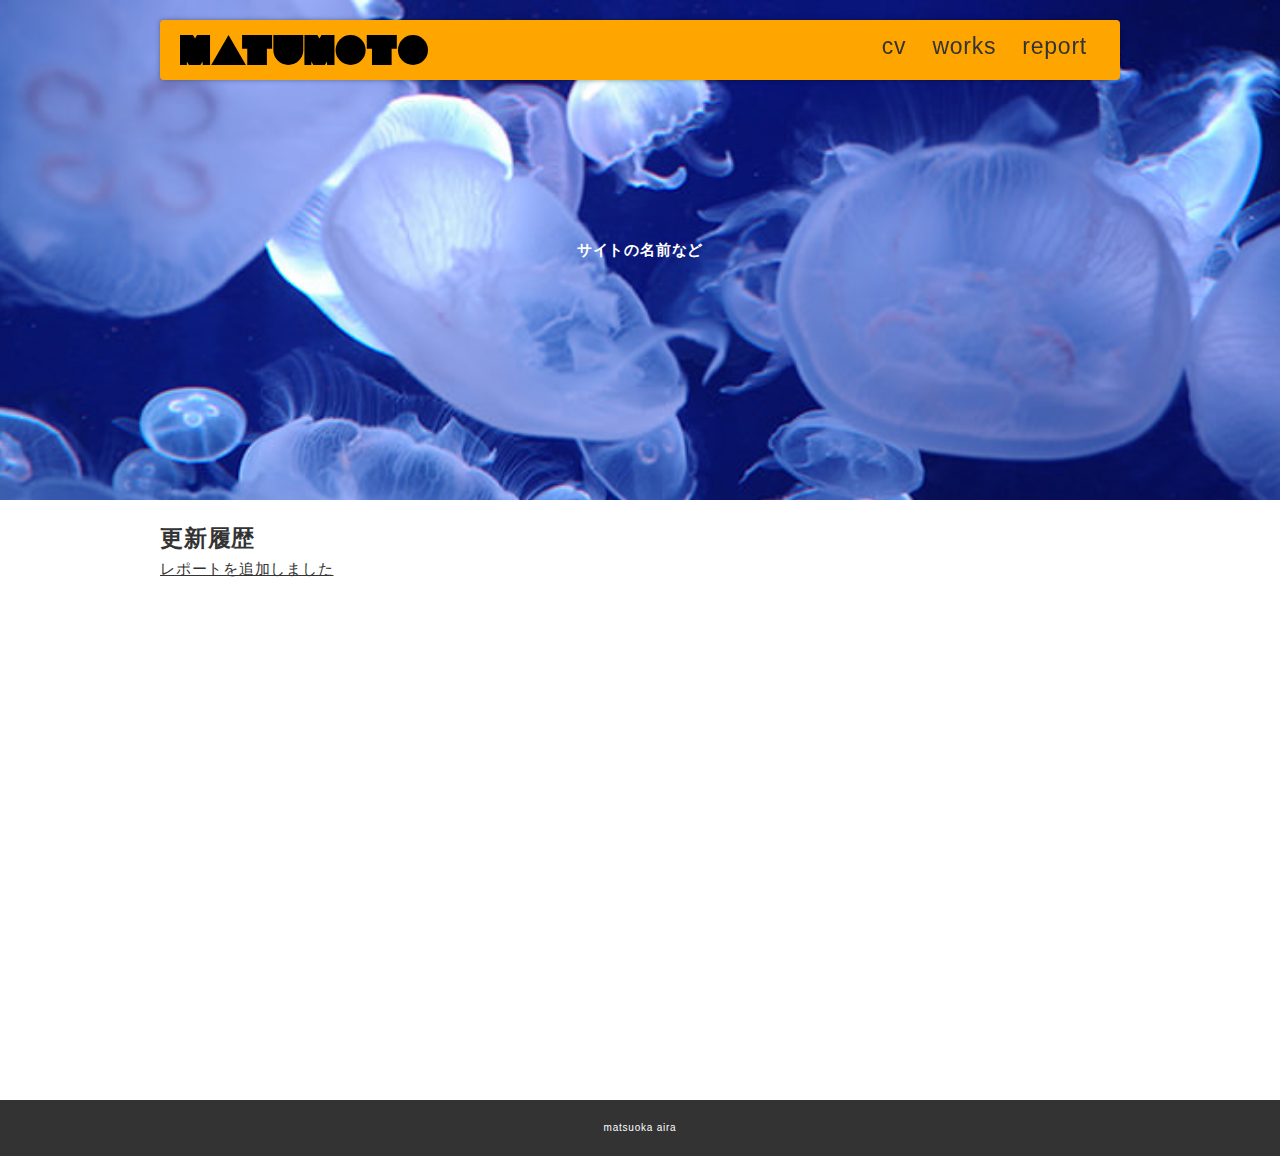
<file: index.html>
<!DOCTYPE html>
<html lang="ja">
<head>
  <meta charset="UTF-8">
  <meta http-equiv="X-UA-Compatible" content="IE=edge">
  <meta name="viewport" content="width=device-width, initial-scale=1.0">
  <link rel="stylesheet" href="./css/style.css">
  <title>トップページ</title>
</head>
<body>
  
  <header>
    <div class="inner">
      <p id="header_logo">
        <a href="./index.html"><img src="./images/logo.svg" alt=""></a>
      </p>
      <ul id="global_menu">
        <li><a href="./cv.html">cv</a></li>
        <li><a href="./works/index.html">works</a></li>
        <li><a href="./reports/index.html">report</a></li>
      </ul>
    </div>
  </header>

  <section>
    <!-- 空の要素だけどcssで背景を設定している -->
    <div class="top_eye_catch">
      サイトの名前など
    </div>
    <div class="contents">
      <h2>更新履歴</h2>
      <ul>
        <li><a href="./reports/report01.html">レポートを追加しました</a></li>
      </ul>
    </div>
  </section>

  <footer>
    matsuoka aira
  </footer>


</body>
</html>
</file>
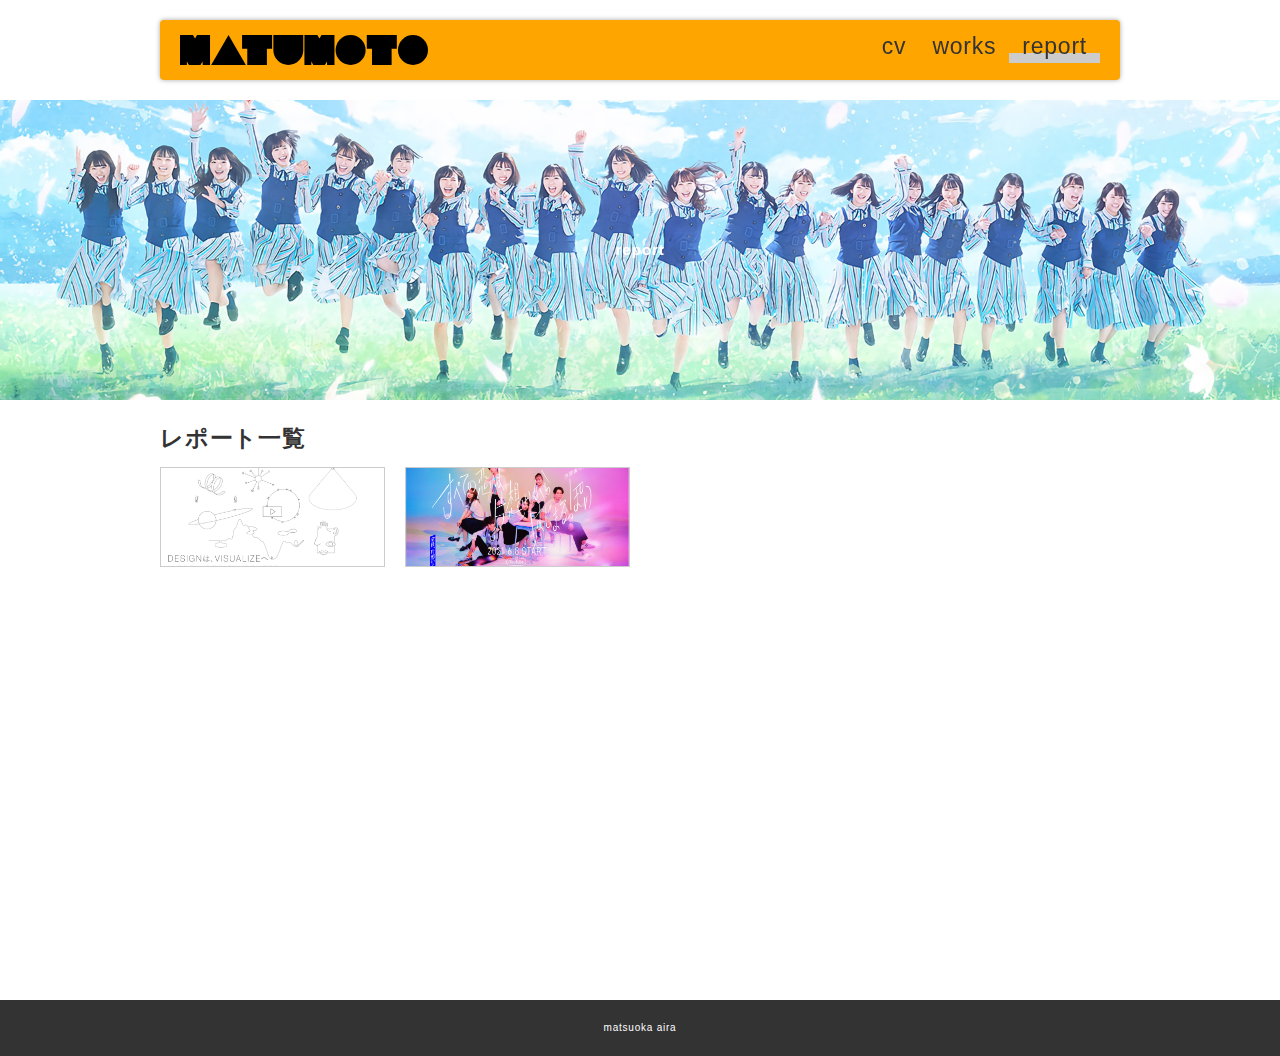
<file: reports/index.html>
<!DOCTYPE html>
<html lang="ja">
<head>
  <meta charset="UTF-8">
  <meta http-equiv="X-UA-Compatible" content="IE=edge">
  <meta name="viewport" content="width=device-width, initial-scale=1.0">
  <!-- トップページとはリンクが変わるので注意 -->
  <link rel="stylesheet" href="../css/style.css">
  <title>レポート一覧ページ</title>
</head>
<body class="contents_page">
  
  <header>
    <div class="inner">
      <p id="header_logo">
        <a href="../index.html"><img src="../images/logo.svg" alt=""></a>
      </p>
      <ul id="global_menu">
        <!-- トップページとはリンクが変わるので注意 -->
        <li><a href="../cv.html">cv</a></li>
        <li><a href="../works/index.html">works</a></li>
        <li class="current"><a href="./index.html">report</a></li>
      </ul>
    </div>
  </header>

  <section>
    <!-- 空の要素だけどcssで背景を設定している -->
    <div class="report_eye_catch">
      report
    </div>
    <div class="contents">
      <h2>レポート一覧</h2>
      <ul class="thumb_list">
        <li><a href="./report01.html"><img src="./images/thumb01.png" alt="サムネイル"></a></li>
        <li><a href="#"><img src="./images/thumb02.png" alt="サムネイル"></a></li>
      </ul>
    </div>
  </section>

  <footer>
  matsuoka aira
  </footer>


</body>
</html>
</file>
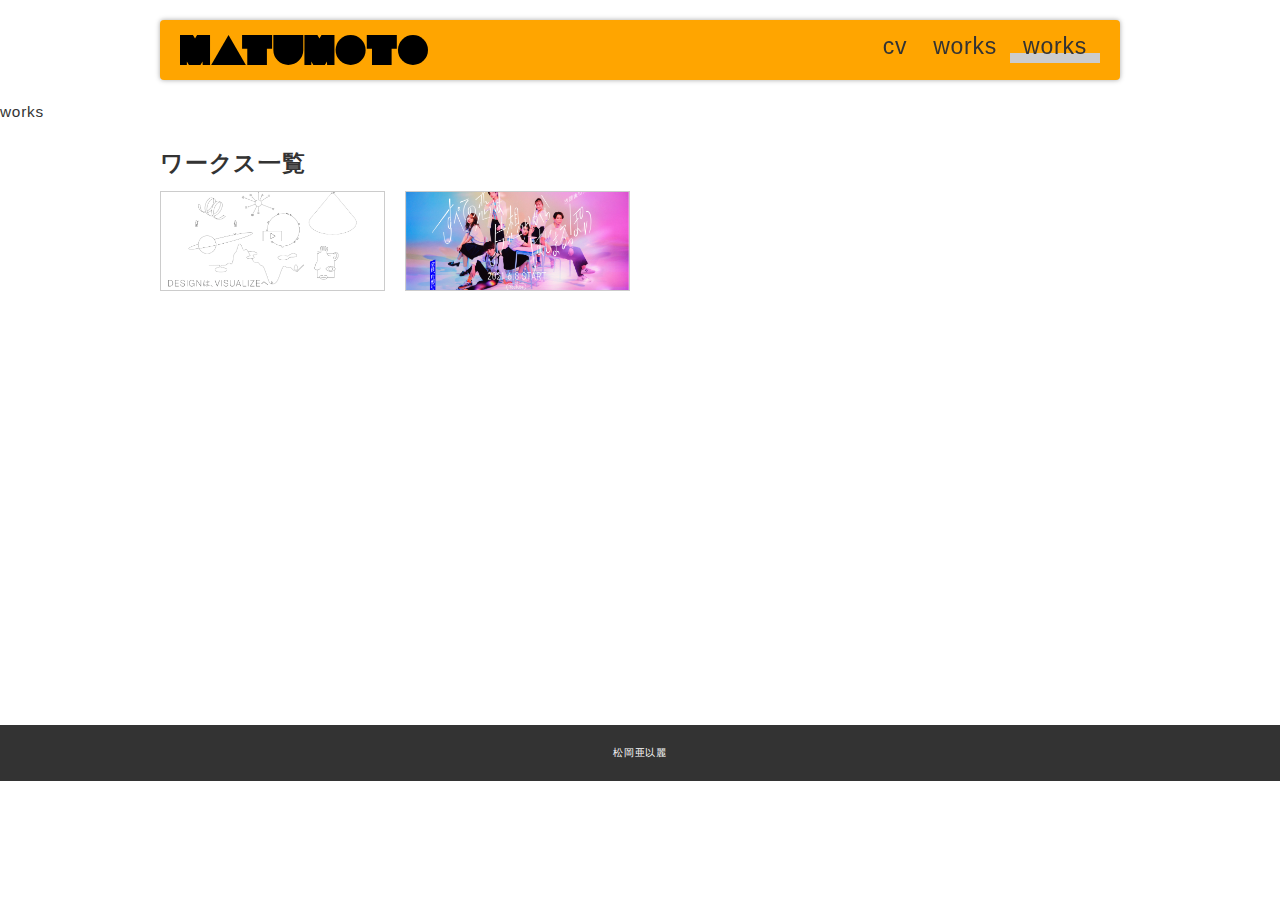
<file: works/index.html>
<!DOCTYPE html>
<html lang="ja">
<head>
  <meta charset="UTF-8">
  <meta http-equiv="X-UA-Compatible" content="IE=edge">
  <meta name="viewport" content="width=device-width, initial-scale=1.0">
  <!-- トップページとはリンクが変わるので注意 -->
  <link rel="stylesheet" href="../css/style.css">
  <title>ワークス一覧ページ</title>
</head>
<body class="contents_page">
  
  <header>
    <div class="inner">
      <p id="header_logo">
        <a href="../index.html"><img src="../images/logo.svg" alt=""></a>
      </p>
      <ul id="global_menu">
        <!-- トップページとはリンクが変わるので注意 -->
        <li><a href="../cv.html">cv</a></li>
        <li><a href="../works/index.html">works</a></li>
        <li class="current"><a href="./index.html">works</a></li>
      </ul>
    </div>
  </header>

  <section>
    <!-- 空の要素だけどcssで背景を設定している -->
    <div class="works_eye_catch">
      works
    </div>
    <div class="contents">
      <h2>ワークス一覧</h2>
      <ul class="thumb_list">
        <li><a href="./report01.html"><img src="./images/thumb01.png" alt="サムネイル"></a></li>
        <li><a href="#"><img src="./images/thumb02.png" alt="サムネイル"></a></li>
      </ul>
    </div>
  </section>

  <footer>
    松岡亜以麗
  </footer>


</body>
</html>
</file>
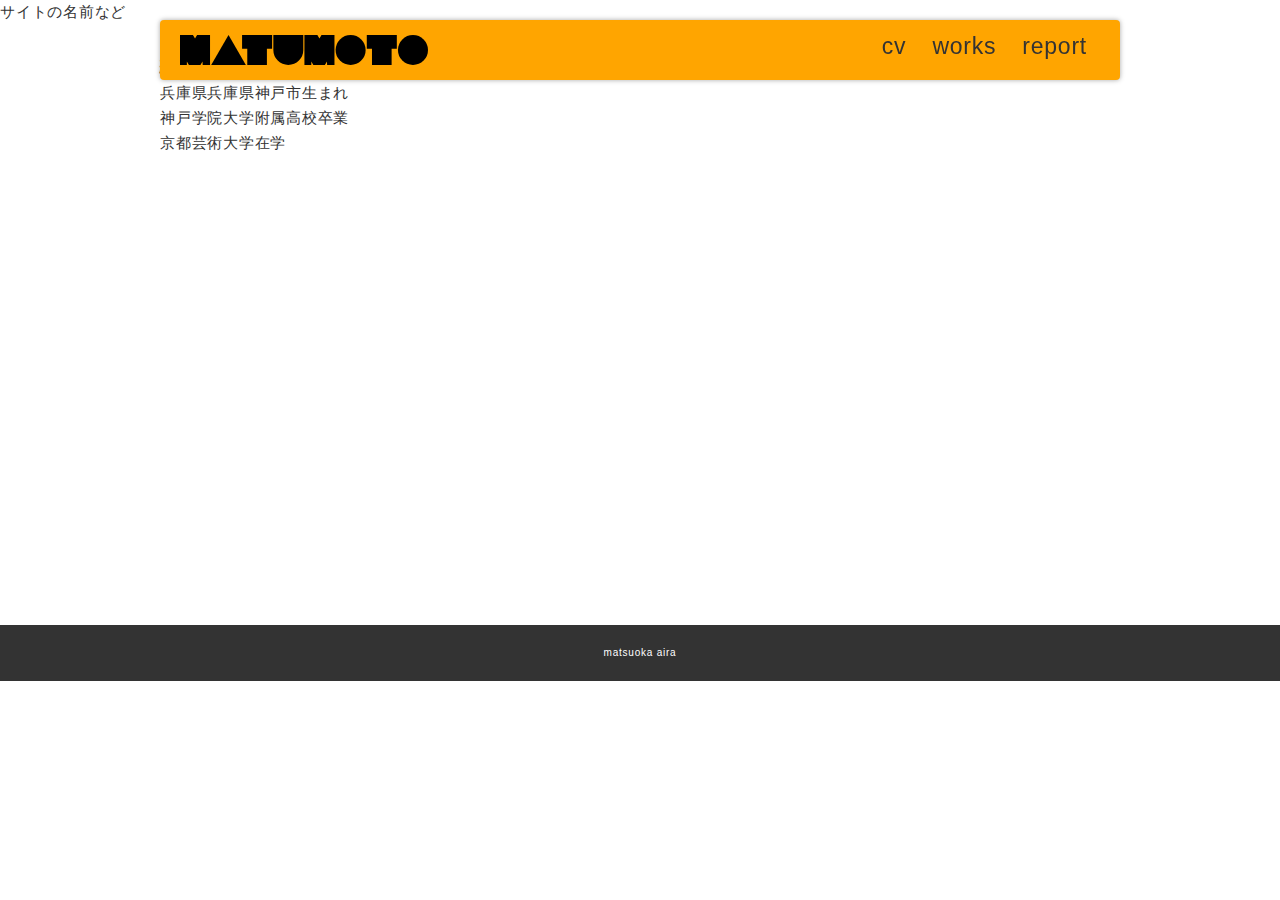
<file: cv.html>
<!DOCTYPE html>
<html lang="ja">
<head>
  <meta charset="UTF-8">
  <meta http-equiv="X-UA-Compatible" content="IE=edge">
  <meta name="viewport" content="width=device-width, initial-scale=1.0">
  <link rel="stylesheet" href="./css/style.css">
  <title>トップページ</title>
</head>
<body>
  
  <header>
    <div class="inner">
      <p id="header_logo">
        <a href="./index.html"><img src="./images/logo.svg" alt=""></a>
      </p>
      <ul id="global_menu">
        <li><a href="./cv.html">cv</a></li>
        <li><a href="./works/index.html">works</a></li>
        <li><a href="./reports/index.html">report</a></li>
      </ul>
    </div>
  </header>

  <section>
    <!-- 空の要素だけどcssで背景を設定している -->
    <div class="">
      サイトの名前など
    </div>
    <div class="contents">
      <h2>経歴</h2>
      <ul>
        <li>兵庫県兵庫県神戸市生まれ</li>
        <li>神戸学院大学附属高校卒業</li>
        <li>京都芸術大学在学</li>
      </ul>
    </div>
  </section>

  <footer>
    matsuoka aira
  </footer>


</body>
</html>
</file>
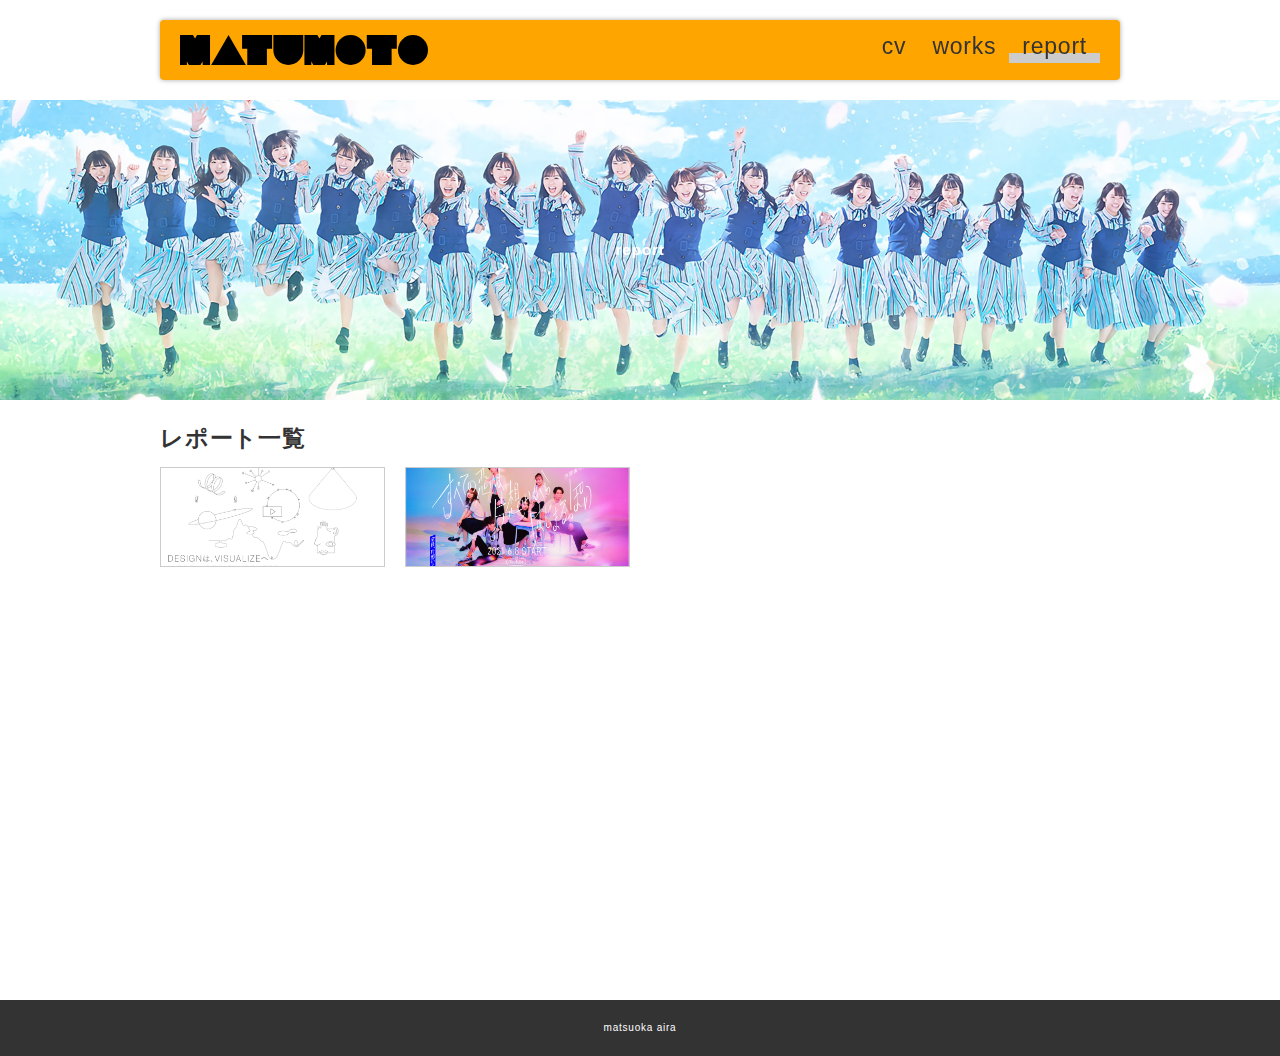
<file: reports/report.html>
<!DOCTYPE html>
<html lang="ja">
<head>
  <meta charset="UTF-8">
  <meta http-equiv="X-UA-Compatible" content="IE=edge">
  <meta name="viewport" content="width=device-width, initial-scale=1.0">
  <!-- トップページとはリンクが変わるので注意 -->
  <link rel="stylesheet" href="../css/style.css">
  <title>作ったもの</title>
</head>
<body class="contents_page">
  
  <header>
    <div class="inner">
      <p id="header_logo">
        <a href="../index.html"><img src="../images/logo.svg" alt=""></a>
      </p>
      <ul id="global_menu">
        <!-- トップページとはリンクが変わるので注意 -->
        <li><a href="../cv.html">cv</a></li>
        <li><a href="../works/index.html">works</a></li>
        <li class="current"><a href="./index.html">report</a></li>
      </ul>
    </div>
  </header>

  <section>
    <!-- 空の要素だけどcssで背景を設定している -->
    <div class="report_eye_catch">
      report
    </div>
    <div class="contents">
      <h2>レポート一覧</h2>
      <ul class="thumb_list">
        <li><a href="./report01.html"><img src="./images/thumb01.png" alt="サムネイル"></a></li>
        <li><a href="#"><img src="./images/thumb02.png" alt="サムネイル"></a></li>
      </ul>
    </div>
  </section>

  <footer>
  matsuoka aira
  </footer>


</body>
</html>
</file>
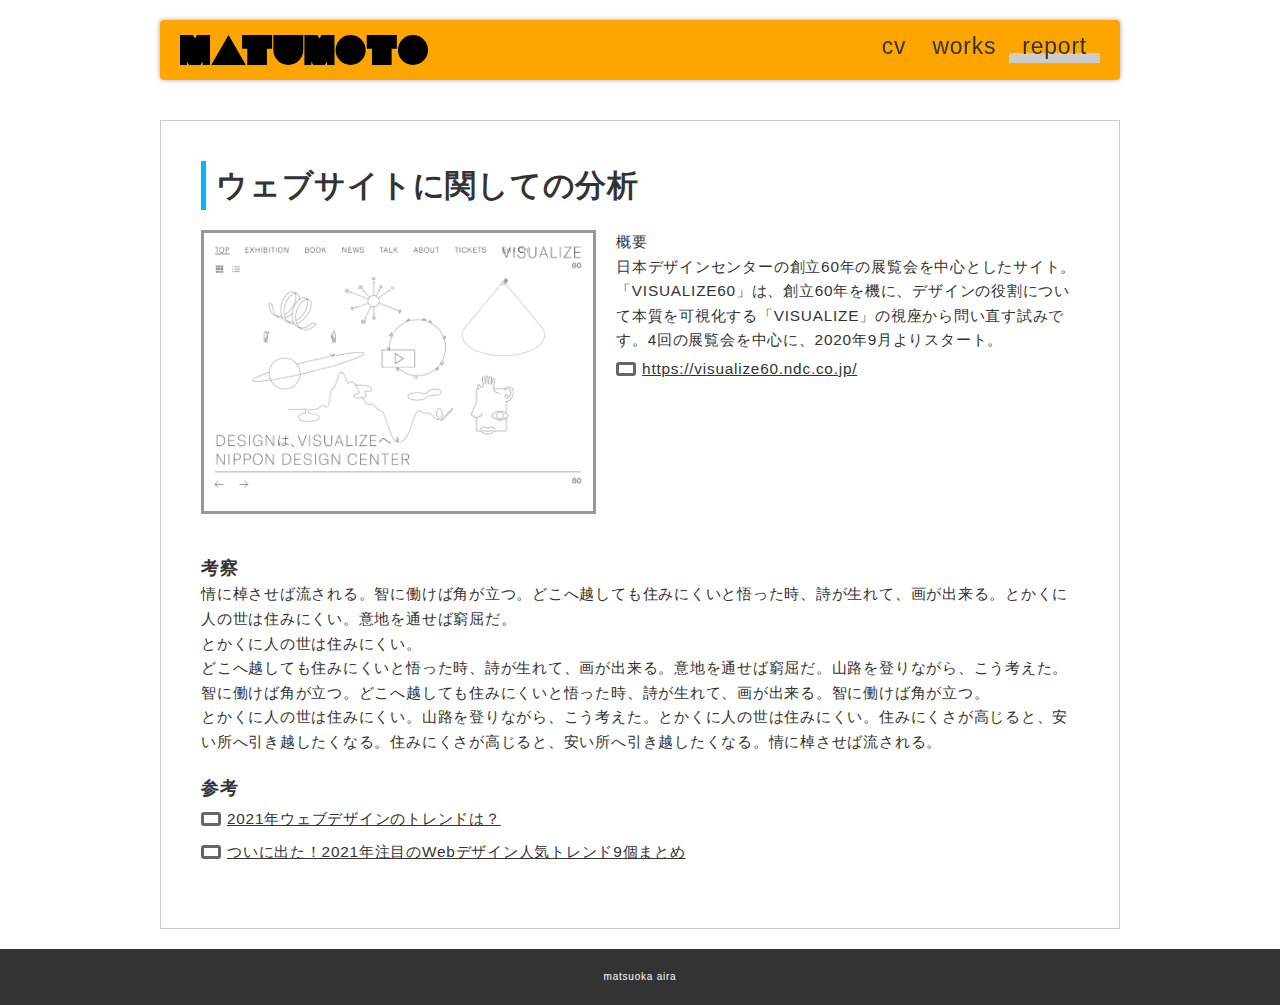
<file: reports/report01.html>
<!DOCTYPE html>
<html lang="ja">
<head>
  <meta charset="UTF-8">
  <meta http-equiv="X-UA-Compatible" content="IE=edge">
  <meta name="viewport" content="width=device-width, initial-scale=1.0">
  <!-- トップページとはリンクが変わるので注意 -->
  <link rel="stylesheet" href="../css/style.css">
  <title>レポート一覧ページ</title>
</head>
<body class="contents_page">
  
  <header>
    <div class="inner">
      <p id="header_logo">
        <a href="../index.html"><img src="../images/logo.svg" alt=""></a>
      </p>
      <ul id="global_menu">
        <!-- トップページとはリンクが変わるので注意 -->
        <li><a href="../cv.html">cv</a></li>
        <li><a href="../works/index.html">works</a></li>
        <li class="current"><a href="./index.html">report</a></li>
      </ul>
    </div>
  </header>

  <section>

    <div class="contents">
      <div class="report">
        <h1>ウェブサイトに関しての分析</h1>
        
        <div class="outline">
          <div class="pic">
            <img src="./images/thumb01.png" alt="">
          </div>
          <div class="txt">
            <p>概要</p>
            <p>
              日本デザインセンターの創立60年の展覧会を中心としたサイト。<br>
              「VISUALIZE60」は、創立60年を機に、デザインの役割について本質を可視化する「VISUALIZE」の視座から問い直す試みです。4回の展覧会を中心に、2020年9月よりスタート。
            </p>
            <a class="ex_link" href="https://visualize60.ndc.co.jp/" target="_blank">https://visualize60.ndc.co.jp/</a>
          </div>
        </div>

        <div class="mb_m">
          <h3>考察</h3>
          <p>
            情に棹させば流される。智に働けば角が立つ。どこへ越しても住みにくいと悟った時、詩が生れて、画が出来る。とかくに人の世は住みにくい。意地を通せば窮屈だ。<br>
            とかくに人の世は住みにくい。<br>
            どこへ越しても住みにくいと悟った時、詩が生れて、画が出来る。意地を通せば窮屈だ。山路を登りながら、こう考えた。智に働けば角が立つ。どこへ越しても住みにくいと悟った時、詩が生れて、画が出来る。智に働けば角が立つ。<br>
            とかくに人の世は住みにくい。山路を登りながら、こう考えた。とかくに人の世は住みにくい。住みにくさが高じると、安い所へ引き越したくなる。住みにくさが高じると、安い所へ引き越したくなる。情に棹させば流される。
          </p>
        </div>

        <div class="mb_m">
          <h3>参考</h3>
          <a class="ex_link" href="https://digitalidentity.co.jp/blog/creative/2021webdesign.html" target="_blank">2021年ウェブデザインのトレンドは？</a>
          <br>
          <a class="ex_link" href="https://photoshopvip.net/126127" target="_blank">ついに出た！2021年注目のWebデザイン人気トレンド9個まとめ</a>
        </div>


        
      </div>

    </div>
  </section>

  <footer>
    matsuoka aira
  </footer>


</body>
</html>
</file>
<file: css/style.css>
@charset "UTF-8";
/*======================================================
基本
======================================================*/
* {
  box-sizing: border-box;
  margin: 0;
  padding: 0;
}

html {
  font-size: 60%;
}

html,
body {
  height: 100%;
  font-feature-settings: "palt";
  background-color: #fff;
  position: relative;
}

body {
  font-size: 1.6rem;
  line-height: 1.6;
  font-family: "游ゴシック体", YuGothic, "游ゴシック", "Yu Gothic", "ヒラギノ角ゴ ProN W3", "Hiragino Kaku Gothic ProN", "メイリオ", Meiryo, sans-serif;
  color: #333333;
  letter-spacing: 0.05em;
}

body.contents_page {
  padding-top: 100px;
}

a {
  color: inherit;
  transition: 0.3s opacity;
}

a:hover {
  opacity: 0.7;
}

img {
  max-width: 100%;
  height: auto;
}

li {
  list-style: none;
}

@media (min-width: 901px) {
  .sp_only {
    display: none !important;
  }
}

@media (max-width: 900px) {
  .pc_only {
    display: none !important;
  }
}

/*======================================================
header
======================================================*/
header {
  position: fixed;
  z-index: 2;
  max-width: 1000px;
  top: 0;
  left: 0;
  right: 0;
  margin: auto;
}

header a {
  display: block;
  text-decoration: none;
}

header .inner {
  display: flex;
  background-color: #FFA500;
  justify-content: space-between;
  padding: 15px 20px;
  box-shadow: 0px 0px 5px rgba(0, 0, 0, 0.35);
  border-radius: 4px;
  margin: 20px;
}

/*======================================================
footer
======================================================*/
footer {
  background-color: #333;
  color: #fff;
  text-align: center;
  padding: 20px;
  font-size: 10px;
}

/*======================================================
コンテンツ
======================================================*/
#header_logo img {
  display: block;
}

#global_menu {
  display: flex;
  font-size: 23px;
  position: relative;
}

#global_menu a {
  padding: 0px 13px;
  line-height: 1;
  position: relative;
}

#global_menu li {
  position: relative;
}

#global_menu li.current::before {
  content: "";
  bottom: 2px;
  position: absolute;
  width: 100%;
  height: 10px;
  background-color: #ccc;
}

.top_eye_catch {
  height: 500px;
  background-image: url(../images/photo0000-2294.jpeg);
  background-size: cover;
  background-position: center center;
  background-attachment: fixed;
  display: flex;
  align-items: center;
  justify-content: center;
  color: #fff;
  font-weight: bold;
}

.report_eye_catch {
  height: 300px;
  background-image: url(../images/hinatazaka.jpg);
  background-size: cover;
  background-position: center center;
  display: flex;
  align-items: center;
  justify-content: center;
  color: #fff;
  font-weight: bold;
}

.contents {
  max-width: 1000px;
  min-height: 600px;
  padding: 20px;
  margin: auto;
}

.thumb_list {
  display: flex;
  flex-wrap: wrap;
  margin: 0 -10px;
}

.thumb_list li {
  width: 25%;
  height: 120px;
  padding: 10px;
}

.thumb_list li a {
  display: block;
  height: 100%;
}

.thumb_list li a img {
  display: block;
  border: 1px solid #ccc;
  width: 100%;
  height: 100%;
  object-fit: cover;
  object-position: center center;
}

/*======================================================
report
======================================================*/
.report {
  border: 1px solid #ccc;
  padding: 40px;
}

.report .outline {
  margin-bottom: 40px;
  display: flex;
}

.report .outline .pic {
  width: 45%;
  border: 3px solid #999;
}

.report .outline .txt {
  flex: 1;
  padding-left: 20px;
}

.report h1 {
  margin-bottom: 20px;
  padding-left: 10px;
  border-left: 5px solid #02b7ff;
}

.ex_link {
  display: inline-block;
  position: relative;
  padding: 4px;
  padding-left: 26px;
}

.ex_link::before {
  box-sizing: border-box;
  content: "";
  display: block;
  width: 20px;
  height: 14px;
  border: 3px solid #666;
  border-radius: 3px;
  position: absolute;
  left: 0;
  top: 0;
  bottom: 0;
  margin: auto;
}

/*======================================================
汎用
======================================================*/
.mb_m {
  margin-bottom: 20px;

/*======================================================
case1
======================================================*/

 
#case1 {
  border-left: 1px solid #000;
  margin-left: 30px;
}
  
 #case1 li{
  display: flex;
  align-items: flex-start;
  margin-bottom: 14px;
 }
  
 #case1 li .year{
  width: 80px;
  display: flex;
  align-items: center;
 }
  
 #case1 li .year::before{
  content: '';
  display: block;
  position: relative;
  width: 14px;
  height: 14px;
  border-radius: 7px;
  background-color: #ff9a02;
  left: -7px;
  margin-right: 5px;
 }
  
 #case1 li .date{
  width: 60px;
 }
  
 #case1 li .content{
  flex: 1;
 }
</file>
